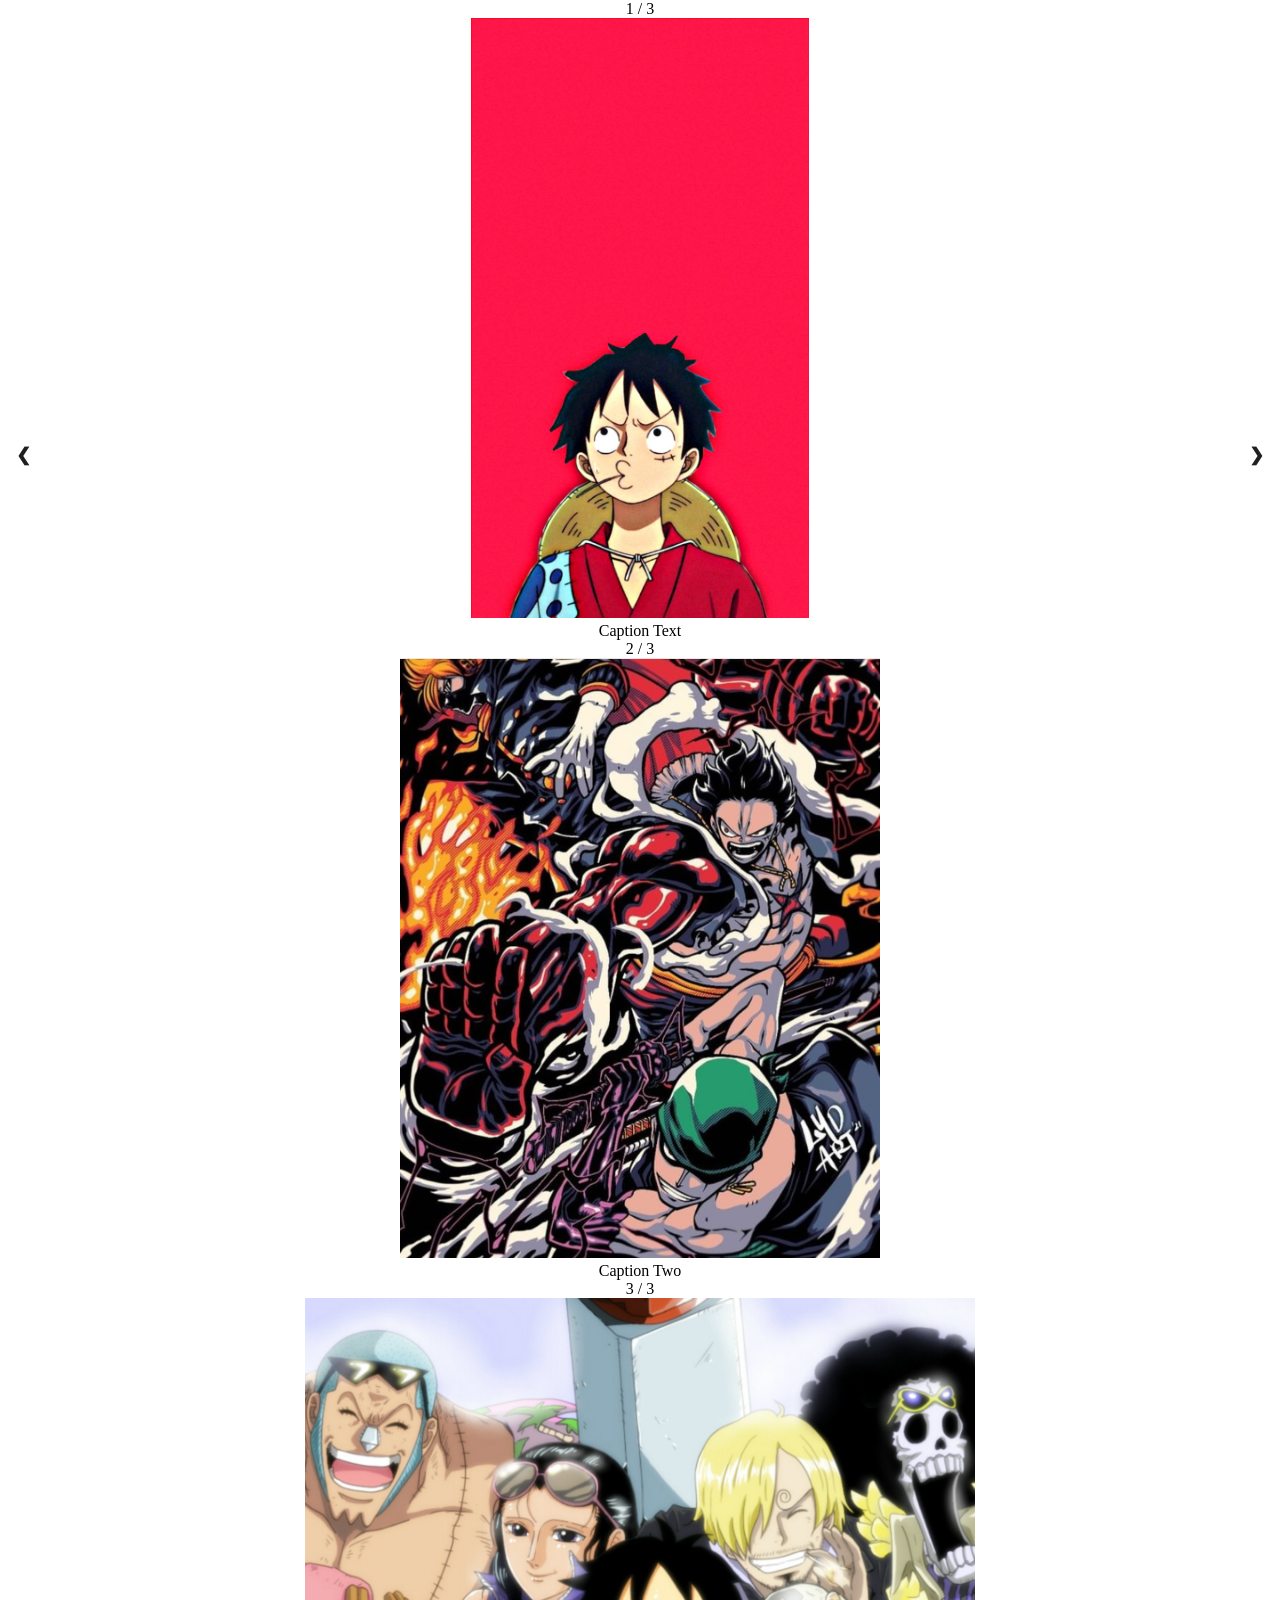
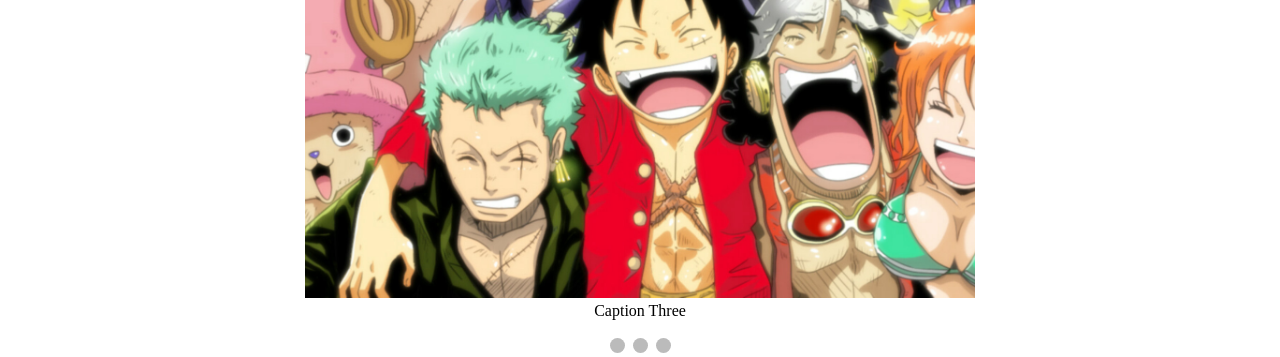
<file: carousel.html>
<!DOCTYPE html>
<html lang="en">
<head>
    <meta charset="UTF-8">
    <meta name="viewport" content="width=device-width, initial-scale=1.0">
    <title>Document</title>
    <link rel="stylesheet" href="carousel.css">
</head>
<body>
<div class="slideshow-container">

<section class="mySlides fade">
  <div class="numbertext">1 / 3</div>
  <img src="oneimg/one_piece (1).jpg" >
  <div class="text">Caption Text</div>
</div>

<div class="mySlides fade">
  <div class="numbertext">2 / 3</div>
  <img src="oneimg/one_piece (2).jpg">
  <div class="text">Caption Two</div>
</div>

<div class="mySlides fade">
  <div class="numbertext">3 / 3</div>
  <img src="oneimg/one_piece.jpg" >
  <div class="text">Caption Three</div>
</div>

<a class="prev" onclick="plusSlides(-1)">❮</a>
<a class="next" onclick="plusSlides(1)">❯</a>

</section>
<br>

<div class="dotthree">
  <span class="dot" onclick="currentSlide(1)"></span> 
  <span class="dot" onclick="currentSlide(2)"></span> 
  <span class="dot" onclick="currentSlide(3)"></span> 
</div>


    <script src="carousel.js"></script>
</body>
</html>
</file>
<file: carousel.css>
*{
    margin: 0%;
    padding: 0%;
}
.slideshow-container {
  max-width: 1000px;
  position: relative;
  margin: auto;
}
.mySlides{
    text-align: center;
    justify-content: center;

}
.mySlides img{
    width: auto;
    height: 600px;
    object-fit:contain ;
}
.prev,.next {
  cursor:pointer;
  position: absolute;
  top: 50%;
  width:auto;
  padding:16px;
  margin-top:-22px;
  color: rgb(32, 30, 30);
  font-weight: bold;
  font-size: 18px;
  transition: 0.6s ease;
  border-radius: 0 3px 3px 0;
  user-select: none;
}
.next {
  right: 0;
  border-radius: 3px 0 0 3px
}
.prev:hover,.next:hover{
    background-color: rgb(0,0,0,8);
}

.dotthree{
    text-align: center;
    color: #000;

    
}
.dot {
  cursor: pointer;
  height: 15px;
  width: 15px;
  margin: 0 2px;
  background-color: #bbb;
  border-radius: 50%;
  display: inline-block;
  transition: background-color 0.6s ease;
}
</file>
